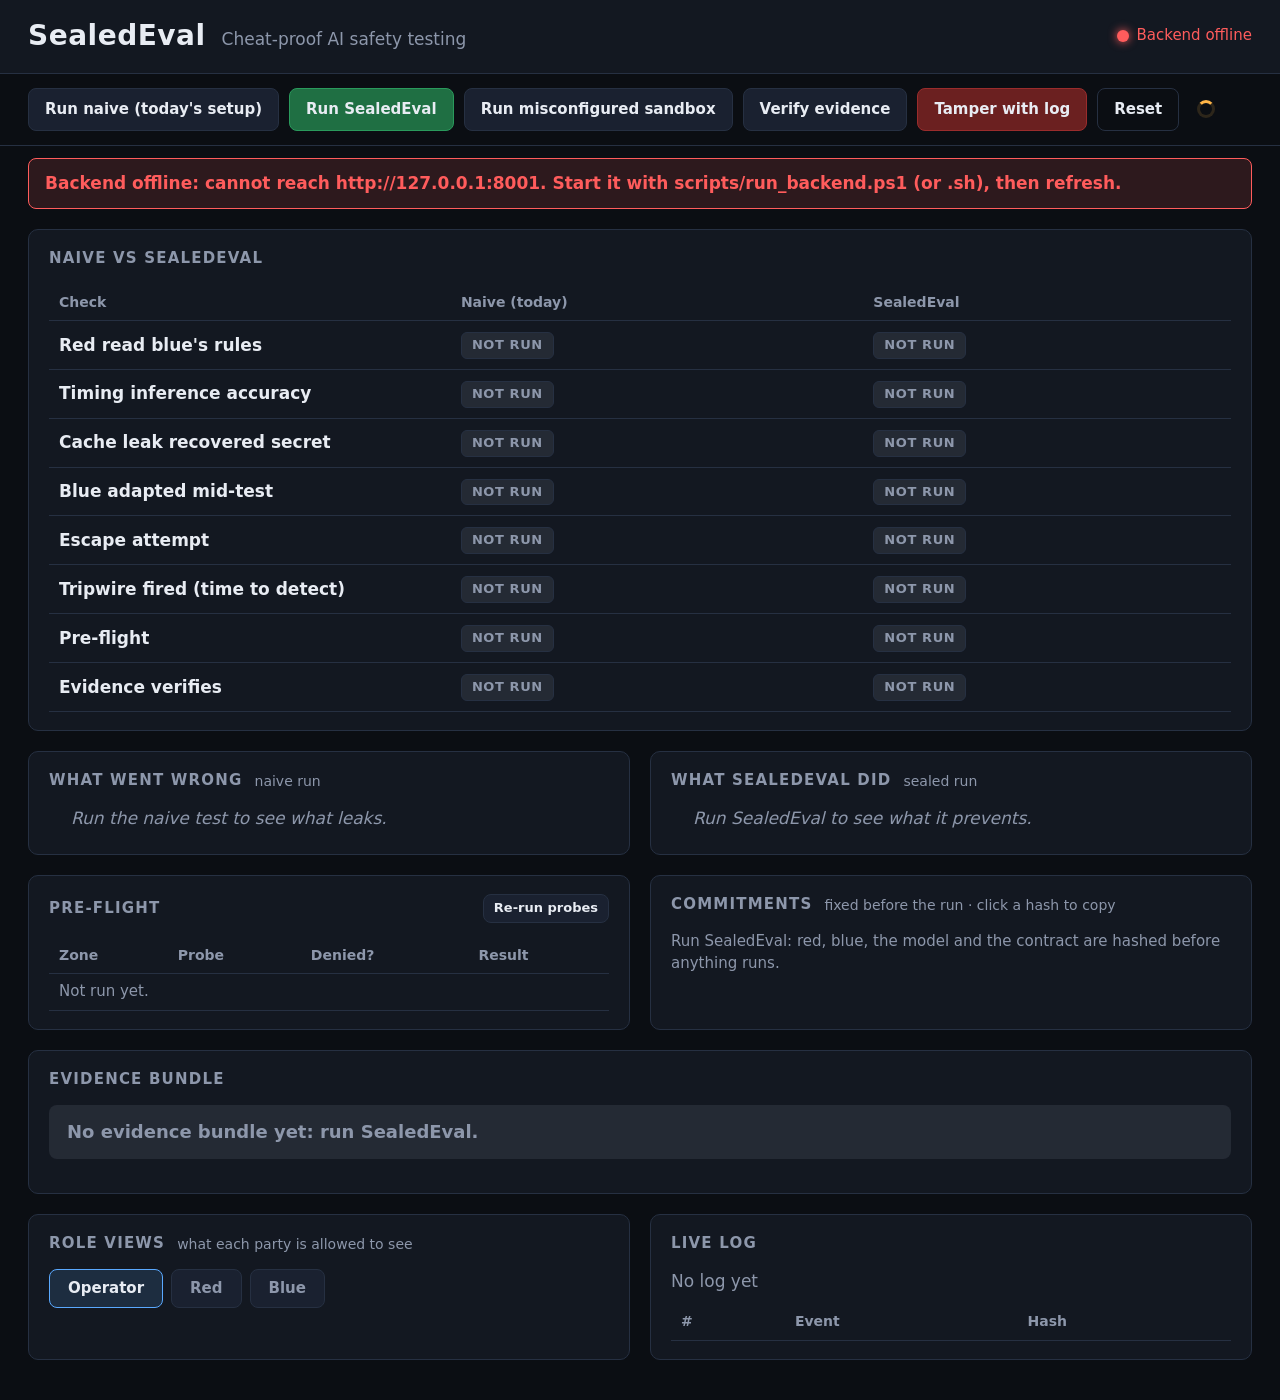
<file: frontend/index.html>
<!doctype html>
<html lang="en">
<head>
  <meta charset="utf-8">
  <meta name="viewport" content="width=device-width, initial-scale=1">
  <title>SealedEval</title>
  <link rel="stylesheet" href="css/style.css">
</head>
<body>
  <!-- 1. Header -->
  <header class="topbar">
    <div class="brand">
      <h1>SealedEval</h1>
      <span class="tagline">Cheat-proof AI safety testing</span>
    </div>
    <div id="backend-status" class="status pending"><span class="dot"></span><span class="text">Checking backend…</span></div>
  </header>

  <!-- 2. Controls -->
  <nav class="controls">
    <button data-action="naive" class="btn">Run naive (today's setup)</button>
    <button data-action="sealed" class="btn primary">Run SealedEval</button>
    <button data-action="misconfigured" class="btn">Run misconfigured sandbox</button>
    <button data-action="verify" class="btn">Verify evidence</button>
    <button data-action="tamper" class="btn danger">Tamper with log</button>
    <button data-action="reset" class="btn ghost">Reset</button>
    <div id="busy" class="busy" hidden><span class="spinner"></span><span id="busy-text"></span></div>
  </nav>
  <div id="error" class="error-bar" hidden></div>

  <main>
    <!-- 3. Comparison -->
    <section class="panel">
      <h2>Naive vs SealedEval</h2>
      <table class="compare">
        <thead><tr><th>Check</th><th>Naive (today)</th><th>SealedEval</th></tr></thead>
        <tbody id="compare-body"></tbody>
      </table>
    </section>

    <!-- 4. Narratives -->
    <div class="two-col">
      <section class="panel">
        <h2>What went wrong <span class="sub">naive run</span></h2>
        <ul id="went-wrong" class="story bad"></ul>
      </section>
      <section class="panel">
        <h2>What SealedEval did <span class="sub">sealed run</span></h2>
        <ul id="held" class="story good"></ul>
      </section>
    </div>

    <div class="two-col">
      <!-- 5. Pre-flight -->
      <section class="panel">
        <h2>Pre-flight <span id="preflight-source" class="sub"></span>
          <button data-action="preflight" class="btn small">Re-run probes</button></h2>
        <div id="abort-banner" class="abort-banner" hidden></div>
        <table class="grid-table">
          <thead><tr><th>Zone</th><th>Probe</th><th>Denied?</th><th>Result</th></tr></thead>
          <tbody id="preflight-body"></tbody>
        </table>
      </section>

      <!-- 6. Commitments -->
      <section class="panel">
        <h2>Commitments <span class="sub">fixed before the run · click a hash to copy</span></h2>
        <div id="commitments"></div>
      </section>
    </div>

    <!-- 7. Evidence -->
    <section class="panel">
      <h2>Evidence bundle <span id="signature-status" class="sub"></span></h2>
      <div id="evidence-status" class="evidence-status neutral">Not verified yet</div>
      <div id="claims" class="claims"></div>
    </section>

    <div class="two-col">
      <!-- 8. Role views -->
      <section class="panel">
        <h2>Role views <span class="sub">what each party is allowed to see</span></h2>
        <div class="tabs" role="tablist">
          <button class="tab active" data-role="operator">Operator</button>
          <button class="tab" data-role="red">Red</button>
          <button class="tab" data-role="blue">Blue</button>
        </div>
        <div id="role-view" class="role-view"></div>
      </section>

      <!-- 9. Live log -->
      <section class="panel">
        <h2>Live log <span id="log-source" class="sub"></span></h2>
        <div id="chain-status" class="chain neutral">No log yet</div>
        <div class="log-scroll">
          <table class="grid-table log">
            <thead><tr><th>#</th><th>Event</th><th>Hash</th></tr></thead>
            <tbody id="log-body"></tbody>
          </table>
        </div>
      </section>
    </div>
  </main>

  <script src="js/api.js"></script>
  <script src="js/app.js"></script>
</body>
</html>
</file>
<file: frontend/css/style.css>
/* SealedEval dashboard: dark security-console theme, sized for a projector. */

:root {
  --bg: #0b0e13;
  --panel: #131821;
  --panel-2: #1a2130;
  --border: #263042;
  --text: #e8ecf3;
  --muted: #8d97ab;
  --red: #ff5c5c;
  --red-bg: rgba(255, 92, 92, 0.14);
  --green: #3ddc84;
  --green-bg: rgba(61, 220, 132, 0.14);
  --blue: #5aa9ff;
  --blue-bg: rgba(90, 169, 255, 0.14);
  --amber: #ffb547;
  --amber-bg: rgba(255, 181, 71, 0.14);
  --grey: #8d97ab;
  --grey-bg: rgba(141, 151, 171, 0.14);
  --mono: ui-monospace, "Cascadia Mono", Consolas, Menlo, monospace;
}

* { box-sizing: border-box; }

body {
  margin: 0;
  background: var(--bg);
  color: var(--text);
  font: 17px/1.45 system-ui, -apple-system, "Segoe UI", Roboto, sans-serif;
}

/* ---------- header ---------- */
.topbar {
  display: flex; align-items: center; justify-content: space-between; gap: 16px;
  padding: 16px 28px; border-bottom: 1px solid var(--border); background: var(--panel);
}
.brand { display: flex; align-items: baseline; gap: 16px; flex-wrap: wrap; }
.brand h1 { margin: 0; font-size: 28px; letter-spacing: 0.5px; }
.tagline { color: var(--muted); font-size: 17px; }

.status { display: flex; align-items: center; gap: 8px; font-size: 15px; white-space: nowrap; }
.status .dot { width: 12px; height: 12px; border-radius: 50%; background: var(--amber); }
.status.ok .dot { background: var(--green); box-shadow: 0 0 10px var(--green); }
.status.bad .dot { background: var(--red); box-shadow: 0 0 10px var(--red); }
.status.ok .text { color: var(--green); }
.status.bad .text { color: var(--red); }

/* ---------- controls ---------- */
.controls {
  display: flex; flex-wrap: wrap; align-items: center; gap: 10px;
  padding: 14px 28px; border-bottom: 1px solid var(--border);
  position: sticky; top: 0; z-index: 5; background: var(--bg);
}
.btn {
  font: inherit; font-size: 15px; font-weight: 600; cursor: pointer;
  padding: 10px 16px; border-radius: 8px;
  border: 1px solid var(--border); background: var(--panel-2); color: var(--text);
}
.btn:hover:not(:disabled) { border-color: var(--blue); }
.btn:disabled { opacity: 0.45; cursor: not-allowed; }
.btn.primary { background: #1f6f43; border-color: #2a9a5c; }
.btn.danger { background: #6b2020; border-color: #9a2c2c; }
.btn.ghost { background: transparent; }
.btn.small { font-size: 13px; padding: 4px 10px; margin-left: auto; }

.busy { display: flex; align-items: center; gap: 10px; color: var(--amber); font-weight: 600; margin-left: 8px; }
.spinner {
  width: 18px; height: 18px; border-radius: 50%;
  border: 3px solid var(--amber-bg); border-top-color: var(--amber);
  animation: spin 0.8s linear infinite;
}
@keyframes spin { to { transform: rotate(360deg); } }

.error-bar {
  margin: 12px 28px 0; padding: 12px 16px; border-radius: 8px;
  background: var(--red-bg); border: 1px solid var(--red); color: var(--red); font-weight: 600;
}

/* ---------- layout ---------- */
main { padding: 20px 28px 40px; display: flex; flex-direction: column; gap: 20px; }
.two-col { display: grid; grid-template-columns: 1fr 1fr; gap: 20px; }
@media (max-width: 1000px) { .two-col { grid-template-columns: 1fr; } }

.panel { background: var(--panel); border: 1px solid var(--border); border-radius: 10px; padding: 18px 20px; min-width: 0; }
.panel h2 {
  display: flex; align-items: center; gap: 12px; flex-wrap: wrap;
  margin: 0 0 14px; font-size: 15px; text-transform: uppercase; letter-spacing: 1.2px; color: var(--muted);
}
.panel h2 .sub { text-transform: none; letter-spacing: 0; font-weight: 400; font-size: 14px; }

/* ---------- tables ---------- */
table { width: 100%; border-collapse: collapse; }
th { text-align: left; color: var(--muted); font-weight: 600; font-size: 14px; padding: 8px 10px; border-bottom: 1px solid var(--border); }
td { padding: 10px; border-bottom: 1px solid var(--border); vertical-align: middle; }
.compare td:first-child { font-weight: 600; width: 34%; }
.compare .detail { color: var(--muted); font-size: 14px; margin-left: 8px; }
.grid-table td { font-size: 15px; padding: 7px 10px; }

/* ---------- badges & pills ---------- */
.badge {
  display: inline-block; padding: 3px 10px; border-radius: 6px;
  font-size: 13px; font-weight: 800; letter-spacing: 0.6px;
}
.badge.bad { background: var(--red-bg); color: var(--red); border: 1px solid var(--red); }
.badge.good { background: var(--green-bg); color: var(--green); border: 1px solid var(--green); }
.badge.none { background: var(--grey-bg); color: var(--grey); border: 1px solid var(--border); }

.pill { display: inline-block; padding: 2px 10px; border-radius: 999px; font-size: 12px; font-weight: 800; letter-spacing: 0.6px; }
.pill.ENFORCED { background: var(--green-bg); color: var(--green); }
.pill.VERIFIED { background: var(--blue-bg); color: var(--blue); }
.pill.MONITORED { background: var(--amber-bg); color: var(--amber); }
.pill.NOT_COVERED { background: var(--grey-bg); color: var(--grey); }

/* ---------- stories ---------- */
.story { margin: 0; padding-left: 22px; }
.story li { margin: 6px 0; }
.story.bad li::marker { color: var(--red); }
.story.good li::marker { color: var(--green); }
.empty { color: var(--muted); font-style: italic; list-style: none; margin-left: -22px; }

/* ---------- pre-flight banner ---------- */
.abort-banner {
  margin-bottom: 14px; padding: 16px 18px; border-radius: 8px;
  background: var(--red-bg); border: 2px solid var(--red); color: var(--red);
}
.abort-banner strong { display: block; font-size: 24px; letter-spacing: 1px; margin-bottom: 6px; }
.abort-banner span { color: var(--text); }

/* ---------- commitments ---------- */
.commit-row { display: grid; grid-template-columns: 150px 1fr auto; gap: 12px; align-items: center; padding: 10px 0; border-bottom: 1px solid var(--border); }
.commit-row .label { font-weight: 600; }
.hash { font-family: var(--mono); font-size: 15px; color: var(--blue); cursor: pointer; overflow: hidden; text-overflow: ellipsis; }
.hash:hover { text-decoration: underline; }
.match { font-weight: 700; white-space: nowrap; }
.match.ok { color: var(--green); }
.match.bad { color: var(--red); }
.match.none { color: var(--muted); font-weight: 400; }

/* ---------- evidence ---------- */
.evidence-status { font-size: 24px; font-weight: 800; padding: 14px 18px; border-radius: 8px; margin-bottom: 16px; }
.evidence-status.ok { background: var(--green-bg); color: var(--green); border: 1px solid var(--green); }
.evidence-status.bad { background: var(--red-bg); color: var(--red); border: 2px solid var(--red); }
.evidence-status.neutral { background: var(--grey-bg); color: var(--muted); font-size: 18px; font-weight: 600; }
.evidence-status small { display: block; font-size: 15px; font-weight: 400; color: var(--text); margin-top: 4px; }

.claims { display: grid; grid-template-columns: repeat(auto-fit, minmax(380px, 1fr)); gap: 16px; }
.claim-group h3 { margin: 0 0 8px; }
.claim { padding: 8px 0; border-bottom: 1px solid var(--border); }
.claim .title { font-weight: 600; }
.claim .ev { color: var(--muted); font-size: 14px; }
.claim .holds { float: right; font-weight: 800; }
.claim .holds.ok { color: var(--green); }
.claim .holds.bad { color: var(--red); }

/* ---------- role views ---------- */
.tabs { display: flex; gap: 8px; margin-bottom: 14px; }
.tab { font: inherit; font-size: 15px; font-weight: 600; padding: 8px 18px; border-radius: 8px; cursor: pointer;
       background: var(--panel-2); color: var(--muted); border: 1px solid var(--border); }
.tab.active { color: var(--text); border-color: var(--blue); background: var(--blue-bg); }
.role-view .visible { color: var(--muted); font-size: 14px; margin-bottom: 12px; }
.role-view .visible code { color: var(--text); }
.big-number { font-size: 44px; font-weight: 800; margin: 8px 0; }
.big-number small { font-size: 20px; color: var(--muted); font-weight: 400; }
.note { color: var(--muted); font-size: 15px; }
.kv { display: grid; grid-template-columns: 160px 1fr; gap: 6px 12px; }
.kv dt { color: var(--muted); }
.kv dd { margin: 0; font-weight: 600; }
details { margin-top: 12px; color: var(--muted); font-size: 14px; }
pre { white-space: pre-wrap; word-break: break-all; font-family: var(--mono); font-size: 13px;
      background: var(--bg); padding: 10px; border-radius: 6px; max-height: 260px; overflow: auto; }

/* ---------- log ---------- */
.chain { font-weight: 700; margin-bottom: 10px; }
.chain.ok { color: var(--green); }
.chain.bad { color: var(--red); }
.chain.neutral { color: var(--muted); font-weight: 400; }
.log-scroll { max-height: 420px; overflow: auto; }
.log td { font-family: var(--mono); font-size: 14px; }
.log tr.alert td { color: var(--red); }
.log tr.warn td { color: var(--amber); }
.log tr.good td { color: var(--green); }

@media (max-width: 600px) {
  .topbar, .controls { padding-left: 16px; padding-right: 16px; }
  main { padding-left: 16px; padding-right: 16px; }
  .commit-row { grid-template-columns: 1fr; }
  .claims { grid-template-columns: 1fr; }
}
</file>
